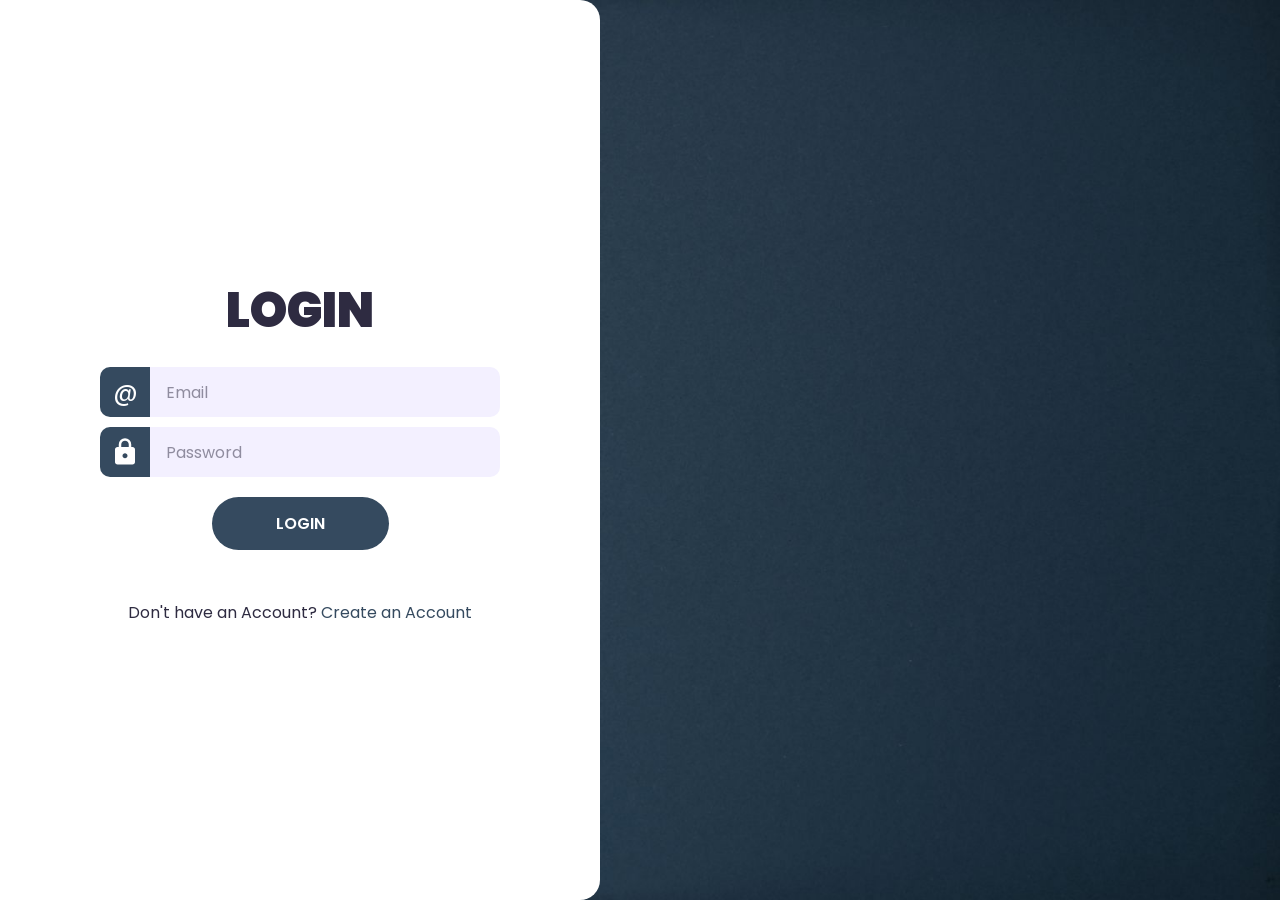
<file: arribatrack_login.html>
<!DOCTYPE html>
<html lang="en">

<head>
    <meta charset="UTF-8">
    <meta name="viewport" content="width=device-width, initial-scale=1,0">
    <title>ARRIBATRACK Login</title>
    <link rel="stylesheet" href="CSS/register_login.css">
    <script type="text/javascript" src="Javascript/register_login_validation.js" defer></script>
    <link rel="preconnect" href="https://fonts.googleapis.com">
    <link rel="preconnect" href="https://fonts.gstatic.com" crossorigin>
</head>
<body>
    
    <div class="wrapper">
        <h1>Login</h1>
        <p id="error-message"></p>
        <form id="form">
            <div>
                <label for="email_input">
                    <span>@</span>
                </label>
                <input type="email" name="email" id="email_input" placeholder="Email">
            </div>
            <div>
                <label for="password_input">
                    <svg xmlns="http://www.w3.org/2000/svg" height="30px" viewBox="0 -960 960 960" width="30px"><path d="M240-80q-33 0-56.5-23.5T160-160v-400q0-33 23.5-56.5T240-640h40v-80q0-83 58.5-141.5T480-920q83 0 141.5 58.5T680-720v80h40q33 0 56.5 23.5T800-560v400q0 33-23.5 56.5T720-80H240Zm296.5-223.5Q560-327 560-360t-23.5-56.5Q513-440 480-440t-56.5 23.5Q400-393 400-360t23.5 56.5Q447-280 480-280t56.5-23.5ZM360-640h240v-80q0-50-35-85t-85-35q-50 0-85 35t-35 85v80Z"/></svg>
                </label>
                <input type="password" name="password" id="password_input" placeholder="Password">
            </div>
            <button type="submit">Login</button>
        </form>
        <p>Don't have an Account? <a href="arribatrack_register.html">Create an Account</a></p>
    </div>
    
</body>
</html>
</file>
<file: CSS/register_login.css>
@import url('https://fonts.googleapis.com/css2?family=Open+Sans:ital,wght@0,300..800;1,300..800&family=Poppins:ital,wght@0,100;0,200;0,300;0,400;0,500;0,600;0,700;0,800;0,900;1,100;1,200;1,300;1,400;1,500;1,600;1,700;1,800;1,900&display=swap');
:root{
    --accent-color: #354a5f;
    --base-color: white;
    --text-color: #2E2B41;
    --input-color: #F3F0FF;
}

*{
    margin: 0;
    padding: 0;
}

html{
    font-family: Poppins, Segoe UI, sans-serif;
    font-size: 12pt;
    color: var(--text-color);
    text-align: center;
}

body{
    min-height: 100vh;
    background-image: url(../Icons_and_Backgrounds/blue_bg.jpg);
    background-size: cover;
    background-position: right;
    overflow: hidden;
}

.wrapper{
    box-sizing: border-box;
    background-color: var(--base-color);
    min-height: 100vh;
    height: auto;
    overflow-y: auto;
    width: max(40%, 600px);
    padding: 10px;
    border-radius: 0 20px 20px 0;
    display: flex;
    flex-direction: column;
    align-items: center;
    justify-content: center;
}

h1{
    font-size: 3rem;
    font-weight: 900;
    text-transform: uppercase;
}

form{
    width: min(400px, 100%);
    margin-top: 20px;
    margin-bottom: 50px;
    display: flex;
    flex-direction: column;
    align-items: center;
    gap: 10px;
}

form > div{
    width: 100%;
    display: flex;
    justify-content: center;
}

form label{
    flex-shrink: 0;
    height: 50px;
    width: 50px;
    background-color: var(--accent-color);
    fill: var(--base-color);
    color: var(--base-color);
    border-radius: 10px 0 0 10px;
    display: flex;
    justify-content: center;
    align-items: center;
    font-size: 1.5rem;
}

form input{
    box-sizing: border-box;
    flex-grow: 1;
    min-width: 0;
    height: 50px;
    padding: 1em;
    font: inherit;
    border-radius: 0 10px 10px 0;
    border: 2px solid var(--input-color);
    border-left: none;
    background-color: var(--input-color);
    transition: 150ms ease;
}

form input:hover{
    border-color: var(--accent-color);
}

form input:focus{
    outline: none;
    border-color: var(--text-color);
}

div:has(input:focus) > label{
    background-color: var(--text-color);
}

form input::placeholder{
    color: var(--text-color);
    opacity: 0.5;
}

form button{
    margin-top: 10px;
    border: none;
    border-radius: 1000px;
    padding: .85em 4em;
    background-color: var(--accent-color);
    color: var(--base-color);
    font: inherit;
    font-weight: 600;
    text-transform: uppercase;
    cursor: pointer;
    transition: 150ms ease;
}

form button:hover{
    background-color: var(--text-color);
}

form button:focus{
    outline: none;
    background-color: var(--text-color);
}

form select {
  box-sizing: border-box;
  flex-grow: 1;
  min-width: 0;
  height: 52px;
  padding: 1em;
  font: inherit;
  border-radius: 0 10px 10px 0;
  border: 2px solid var(--input-color);
  border-left: none;
  background-color: var(--input-color);
  color: var(--text-color);
  transition: 150ms ease;
  cursor: pointer;
  appearance: none;
}

form select:hover {
  border-color: var(--accent-color);
}

form select:focus {
  outline: none;
  border-color: var(--text-color);
}

form div.incorrect select {
  border-color: #f06272;
}

form div.incorrect #driver_select {
  border-color: #f06272;
}

#driver_select {
  box-sizing: border-box;
  flex-grow: 1;
  min-width: 0;
  height: 50px;
  padding: 0 1em;
  padding-right: 2.5em;
  font: inherit;
  border-radius: 0 10px 10px 0;
  border: 2px solid var(--input-color);
  border-left: none;
  background-color: var(--input-color);
  background-image: url("data:image/svg+xml,%3Csvg xmlns='http://www.w3.org/2000/svg' width='12' height='12' viewBox='0 0 24 24'%3E%3Cpath fill='%232E2B41' d='M7 10l5 5 5-5z'/%3E%3C/svg%3E");
  background-repeat: no-repeat;
  background-position: right 1em center;
  color: var(--text-color);
  transition: 150ms ease;
  cursor: pointer;
  appearance: none;
  -webkit-appearance: none;
  line-height: 50px;
}

#driver_select:hover { border-color: var(--accent-color); }
#driver_select:focus { outline: none; border-color: var(--text-color); }
div:has(#driver_select:focus) > label { background-color: var(--text-color); }

a{
    text-decoration: none;
    color: var(--accent-color);
}

a:hover{
    text-decoration: underline;
}

@media(max-width: 1100px){
    .wrapper{
        width: min(600px, 100%);
        border-radius: 0;
    }
}

form div.incorrect label{
    background-color: #f06272;
}

form div.incorrect input{
    border-color: #f06272;
}

#error-message{
    color: #f06272;
}

.messageDiv{
    background-color: var(--accent-color);
    color: var(--input-color);
    padding: 10px 20px;
    margin: 10px;
    border-radius: 5px;
    font-size: 1rem;
    opacity: 0;
    animation: fadeOut 7s forwards;
}
</file>
